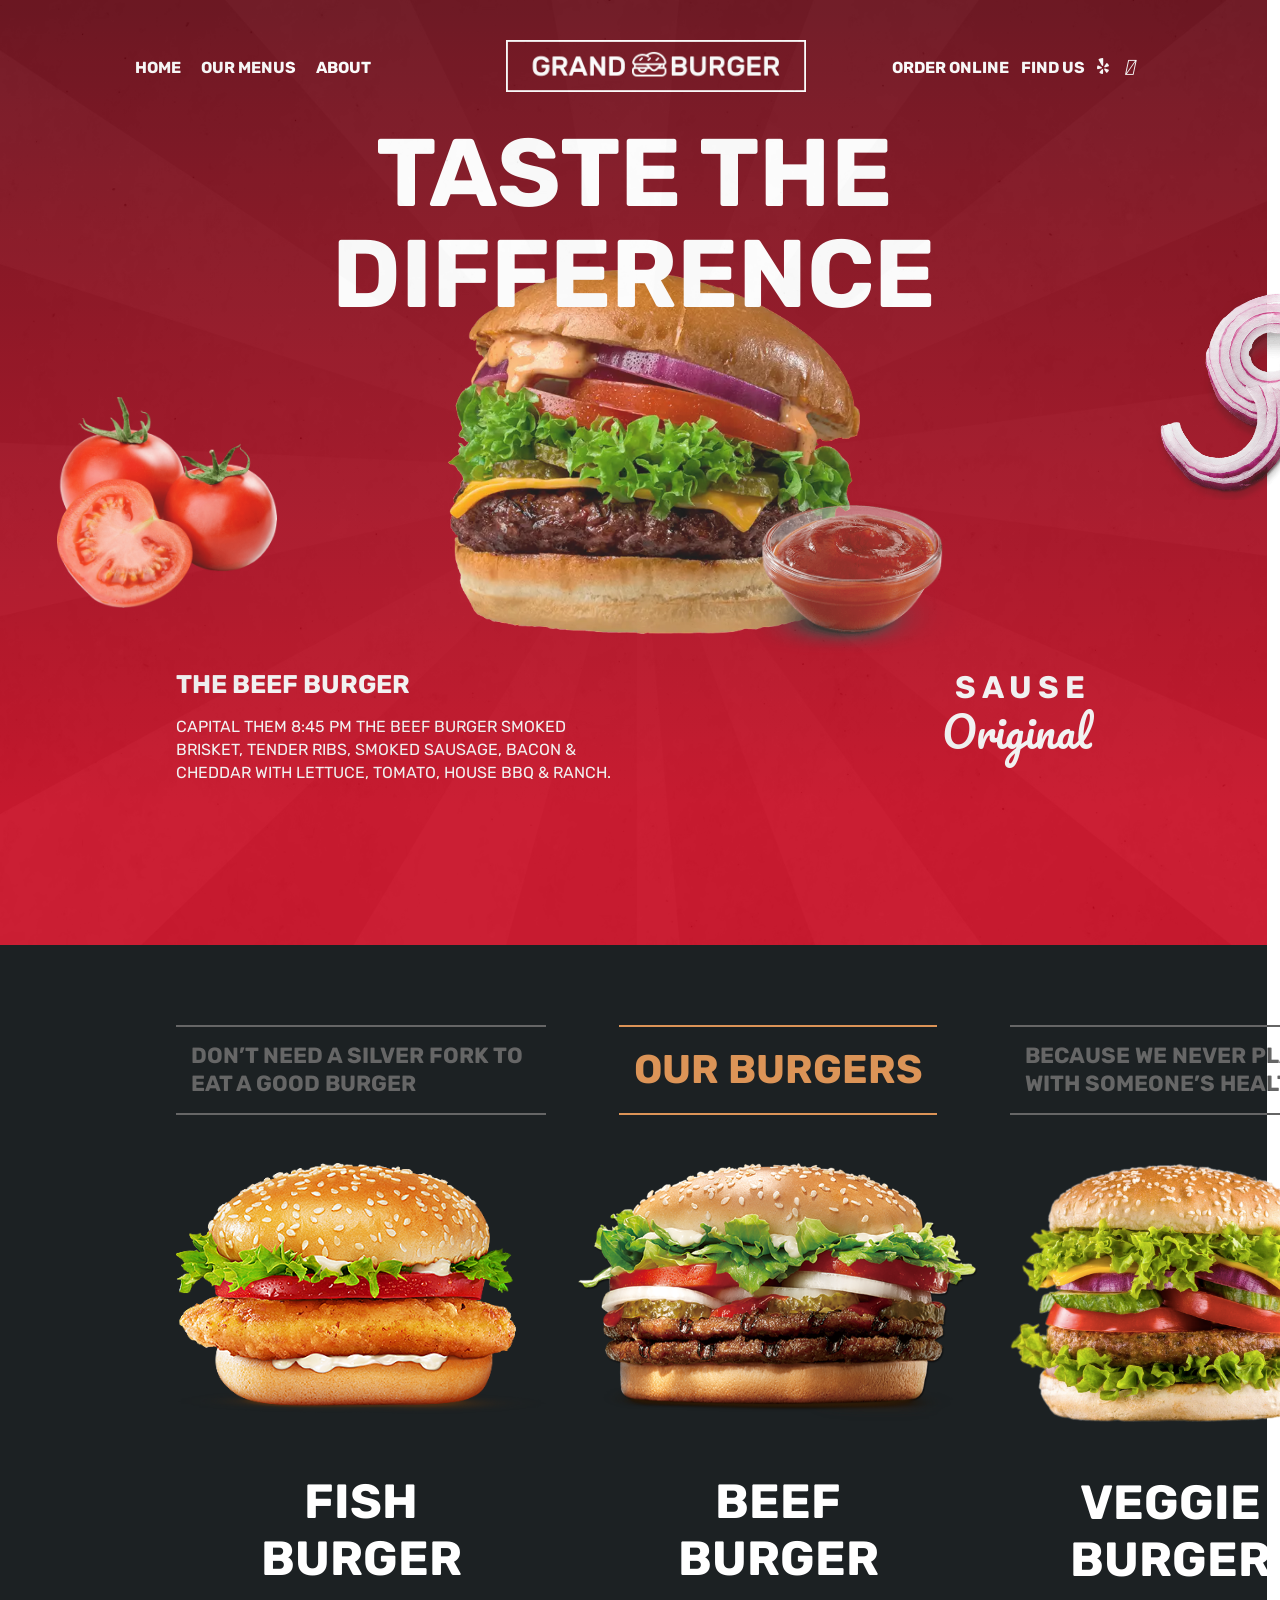
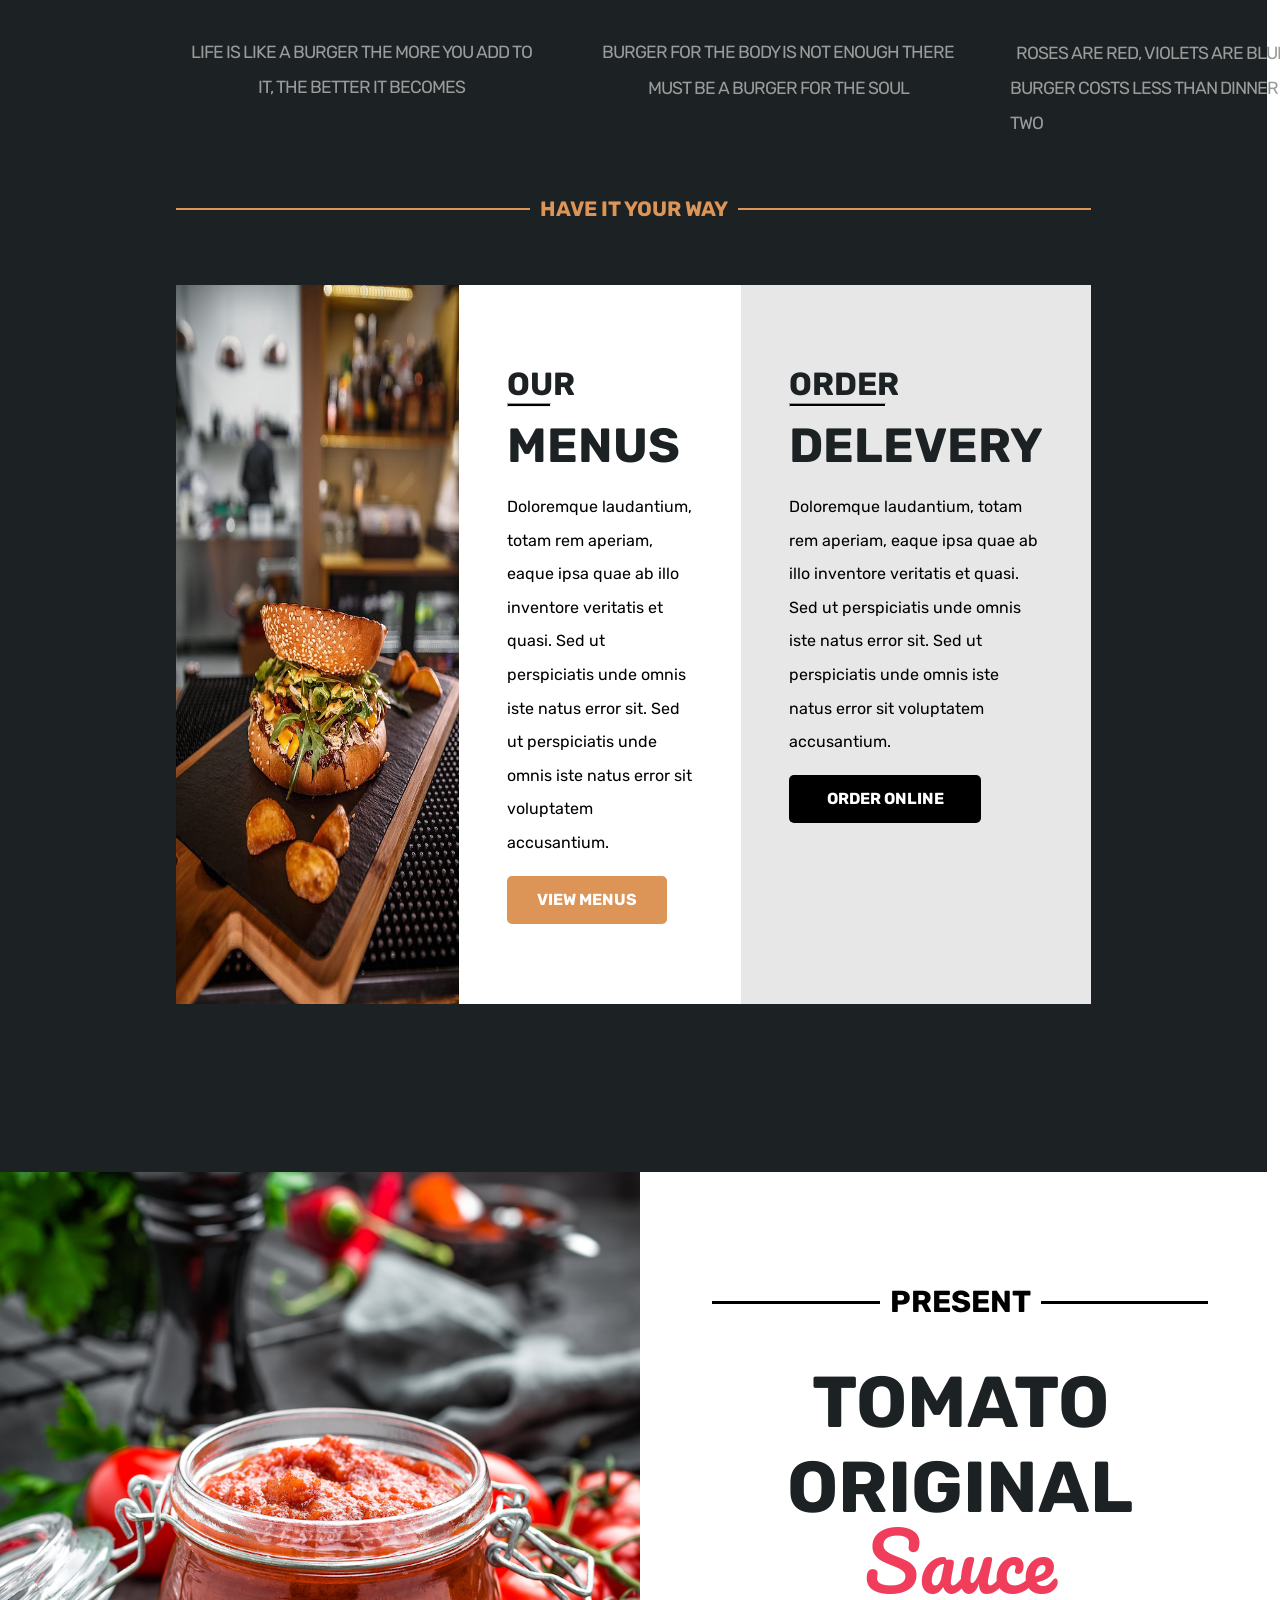
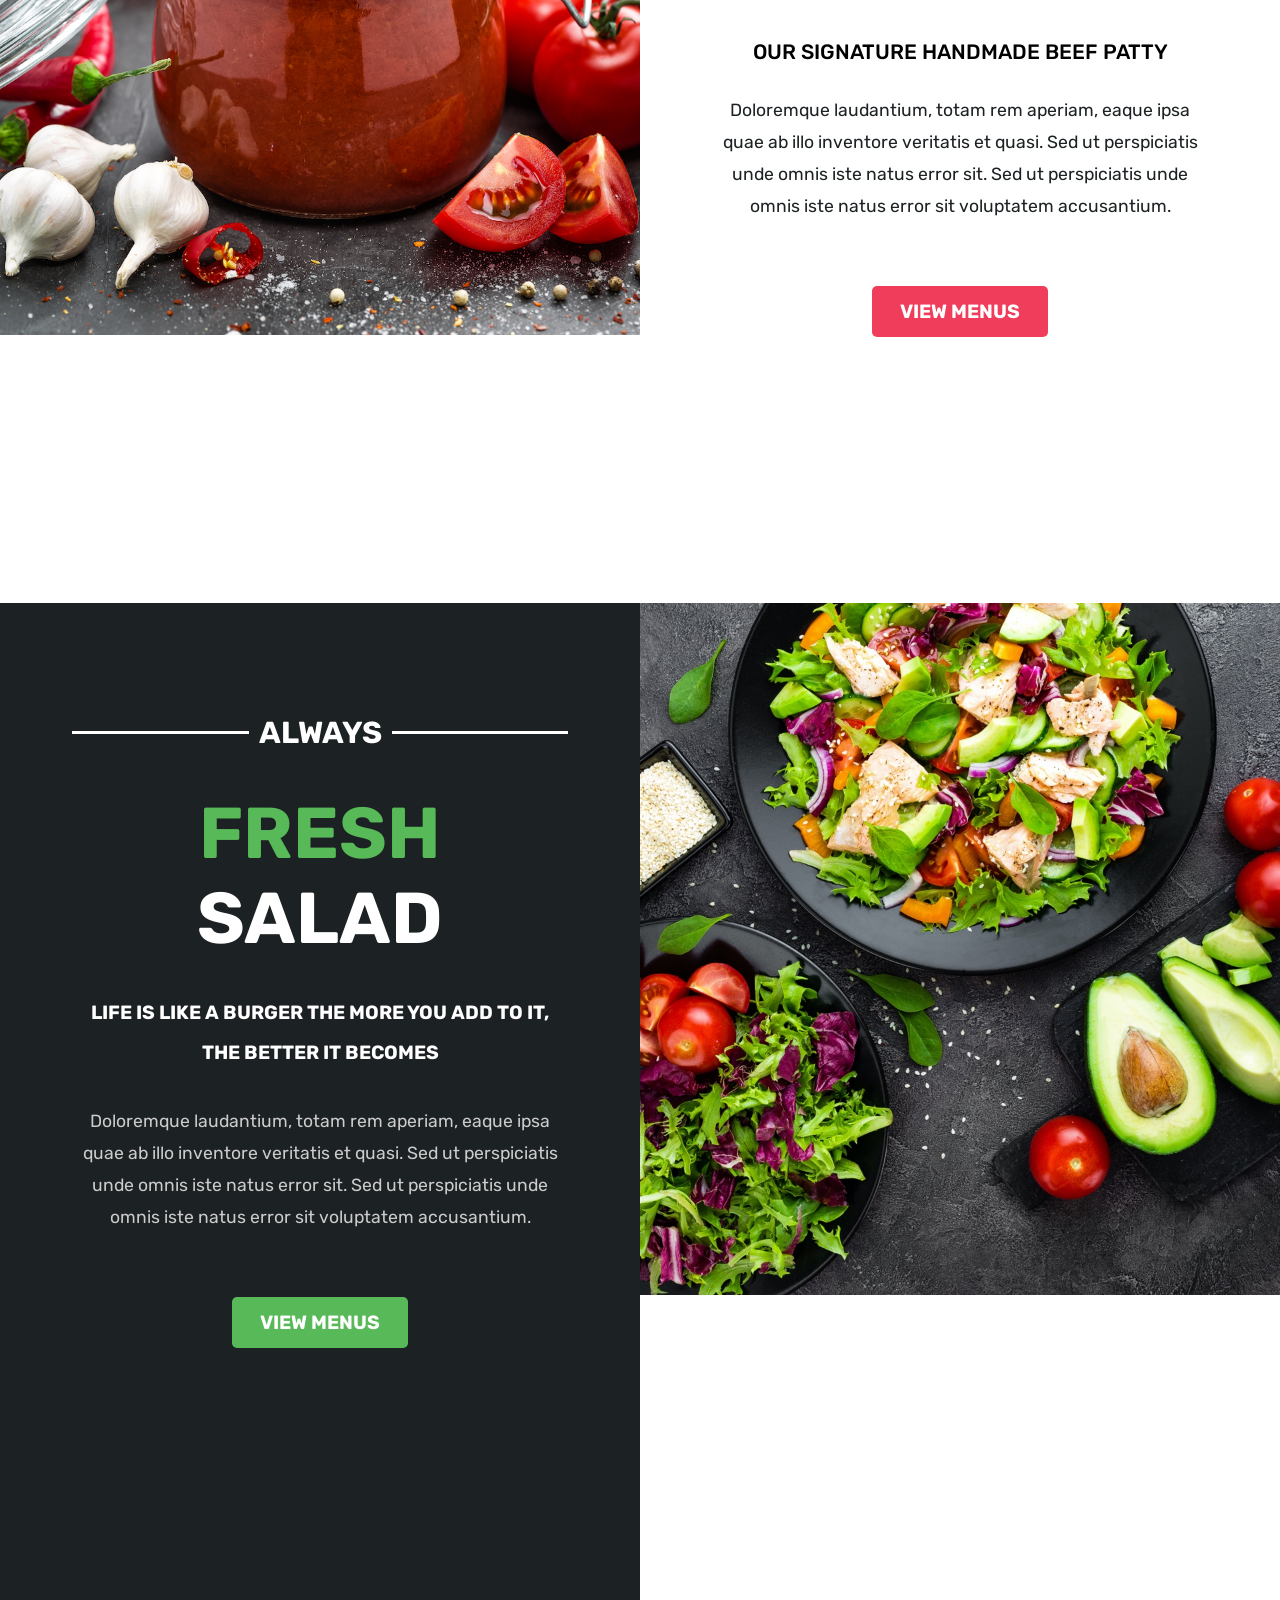
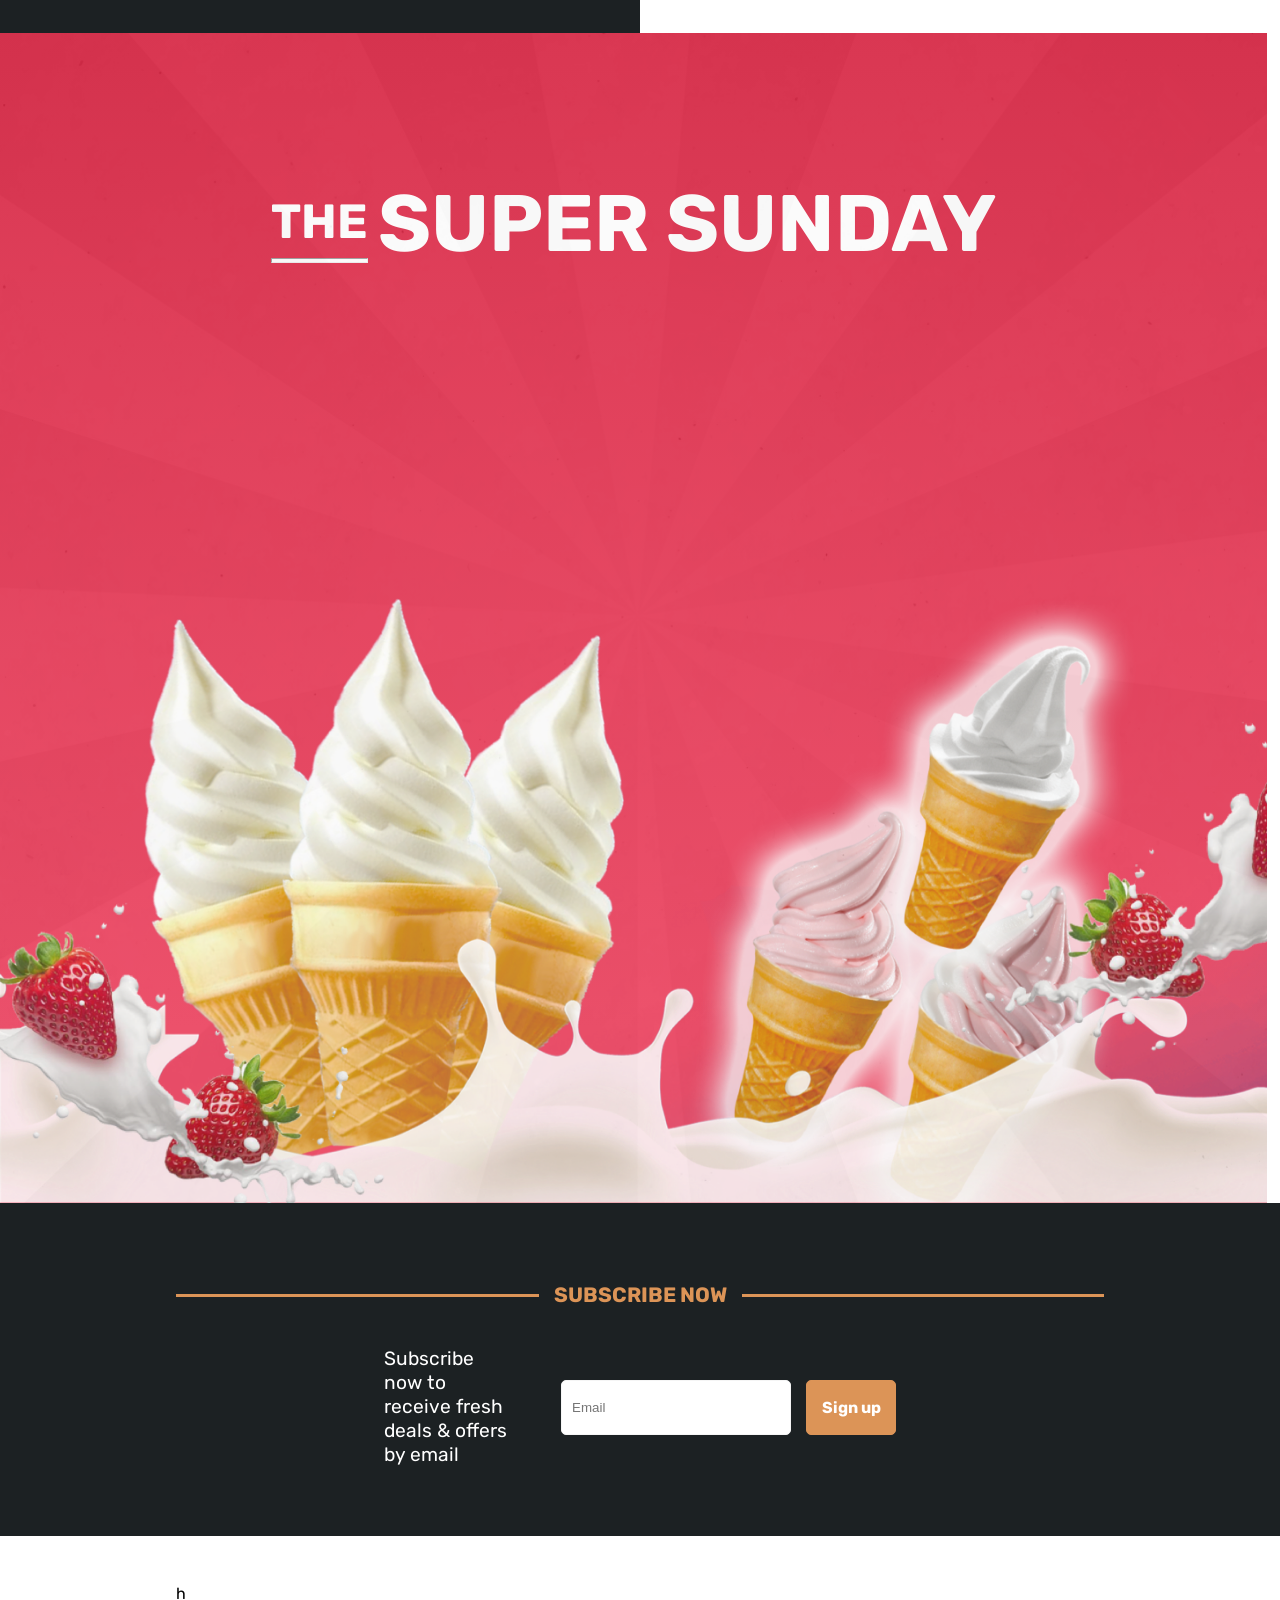
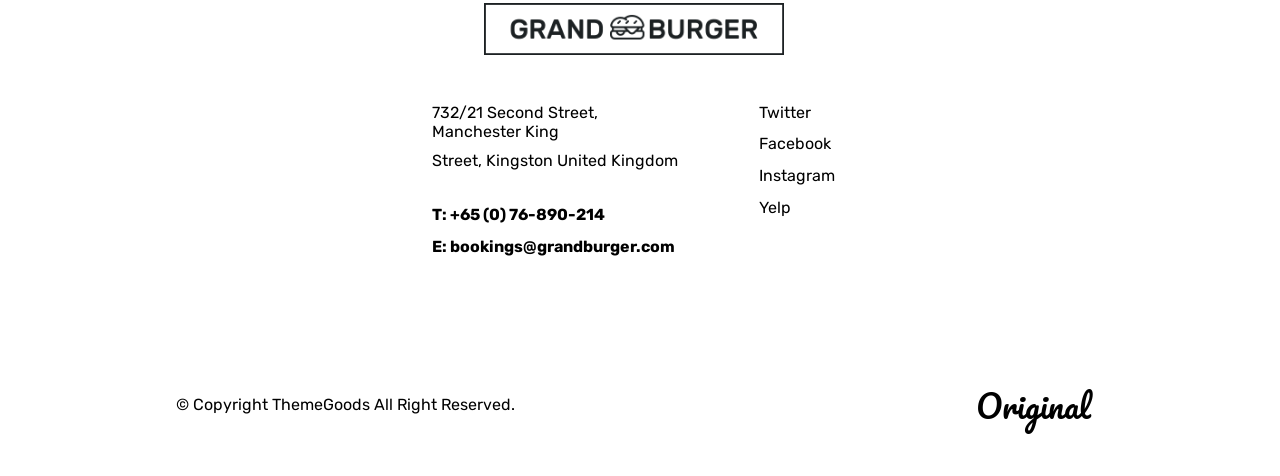
<file: index.html>
<!doctype html>
<html lang="en">

<head>
    <meta charset="UTF-8" />
    <meta name="viewport" content="width=device-width, initial-scale=1.0" />
    <title>Home</title>
    <link rel="stylesheet" href="index.css" />
    <link rel="preconnect" href="https://fonts.googleapis.com" />
    <link rel="preconnect" href="https://fonts.gstatic.com" crossorigin />

    <link rel="stylesheet" href="https://cdnjs.cloudflare.com/ajax/libs/font-awesome/6.5.0/css/all.min.css" />
    <link rel="stylesheet" href="https://cdnjs.cloudflare.com/ajax/libs/font-awesome/4.7.0/css/font-awesome.min.css" />
    <link rel="preconnect" href="https://fonts.googleapis.com" />
    <link rel="preconnect" href="https://fonts.gstatic.com" crossorigin />
    <link
        href="https://fonts.googleapis.com/css2?family=Pacifico&family=Rubik+Mono+One&family=Rubik:ital,wght@0,300..900;1,300..900&display=swap"
        rel="stylesheet" />
</head>

<body>
    <section class="main-background">
        <div class="background">
            <header class="navigation">
                <div class="home-menu-about">
                    <ul class="list-menu">
                        <li>HOME</li>
                        <li>OUR MENUS</li>
                        <li>ABOUT</li>
                    </ul>
                </div>

                <!-- break -->

                <div class="grand-burger">
                    <img src="grand-burger-logo.png" alt="grand-burger" width="300px" />
                </div>

                <!-- break -->

                <div class="order-find-us tracking-in-contract-bck-top">
                    <ul class="list-order">
                        <li>ORDER ONLINE</li>
                        <li>FIND US</li>
                        <li class="nav-icons">
                            <i class="fa-brands fa-yelp"></i>
                            <i class="fTaste The fa-tripadvisor"></i>
                        </li>
                    </ul>
                </div>
            </header>

            <div class="hero-text">
                <div class="taste-the-diff">
                    <div>
                        <span>
                            <h2>TASTE THE</h2>
                        </span>
                    </div>
                    <div>
                        <span>
                            <h2>DIFFERENCE</h2>
                        </span>
                    </div>
                </div>

                <div class="burger-image">
                    <div class="burger-image-2">
                        <img src="beef-burger.png" alt="burger" width="420px" />
                    </div>
                    <div class="sause-png">
                        <img src="sause.png" alt="sause" width="280px" id="sause" />
                    </div>
                    <div id="tomatos">
                        <img src="tomatos.png" alt="tomatos" width="220px" />
                    </div>

                    <div class="onions2">
                        <img src="onions.png" alt="onions" width="230px" id="onions" />
                    </div>

                    <div></div>
                </div>

                <div class="hero-specification">
                    <div class="burger-text">
                        <h2>THE BEEF BURGER</h2>

                        <div class="burger-text2">
                            <span>
                                capital them 8:45 PM The Beef Burger Smoked Brisket, Tender
                                Ribs, Smoked Sausage, Bacon & Cheddar With
                            </span>

                            <span> lettuce, tomato, house BBQ & ranch. </span>
                        </div>
                    </div>
                    <div class="sause-text">
                        <h2>SAUSE</h2>
                        <span> Original </span>
                    </div>
                </div>
            </div>
        </div>
    </section>

    <!-- break -->

    <section class="type-of-burger">
        <div class="type-of-burger-container">
            <div class="fish-burger">
                <p>Don’t need a silver fork to eat a good burger</p>

                <div>
                    <img src="fish-burger.png " alt="fish-burger" width="370" />
                </div>

                <div class="fish-burger-title" style="margin-top: 0.45rem">
                    <h2 style="display: flex; flex-direction: column; align-items: center">
                        <span> FISH </span>
                        <span> BURGER </span>
                    </h2>
                </div>

                <div class="burger-quote">
                    <span> Life is like a burger the more you add to </span>

                    <span> it, the better it becomes </span>
                </div>
            </div>

            <div class="beef-burger">
                <p>Our Burgers</p>

                <div>
                    <img src="beef-burger (1).png" alt="beef-burger" width="400" />
                </div>

                <div>
                    <div class="beef-burger-title">
                        <h2 style="
                  display: flex;
                  flex-direction: column;
                  align-items: center;
                ">
                            <span> BEEF </span>

                            <span> BURGER </span>
                        </h2>
                    </div>
                </div>

                <div class="burger-quote">
                    <span> Burger for the body is not enough there </span>

                    <span> must be a burger for the soul </span>
                </div>
            </div>

            <div class="veggie-burger">
                <p>Because we never play with someone’s health</p>
                <div>
                    <img src="veggie-burger.png" alt="veggie-burger" width="320px" />
                </div>

                <div>
                    <div class="veggie-burger-title">
                        <h2 style="
                  display: flex;
                  flex-direction: column;
                  align-items: center;
                ">
                            <span> VEGGIE </span>
                            <span> BURGER </span>
                        </h2>
                    </div>
                </div>
                <div class="burger-quote2">
                    <span> Roses are red, violets are blue. The </span>

                    <span> burger costs less than dinner for two </span>
                </div>
            </div>
        </div>

        <!-- break -->

        <section class="have-it-your-way">
            <div style="display: flex; align-items: center; text-align: center">
                <div style="flex: 1; border-top: 2px solid #dc9457"></div>
                <span style="margin: 0 10px; color: #dc9457"> Have it your way </span>
                <div style="flex: 1; border-top: 2px solid #dc9457"></div>
            </div>
        </section>

        <section class="page-cards">
            <div class="page-cards-container">
                <div>
                    <img src="delicious-burger-P8VTY5Y-683x1024.jpg" alt="delicious-burger-P8VTY5Y-683x1024"
                        width="100%" height="100%" />
                </div>
                <div class="our-menus">
                    <div class="menu-title">
                        <span>
                            OUR
                            <hr style="width: 24%; background-color: black; height: 4px" />
                        </span>
                        <span> MENUS </span>
                    </div>

                    <div class="our-menus-text">
                        Doloremque laudantium, totam rem aperiam, eaque ipsa quae ab illo
                        inventore veritatis et quasi. Sed ut perspiciatis unde omnis iste
                        natus error sit. Sed ut perspiciatis unde omnis iste natus error
                        sit voluptatem accusantium.
                    </div>

                    <div class="VIEW-menus">VIEW MENUS</div>
                </div>

                <div class="order">
                    <div class="menu-title">
                        <span>
                            ORDER
                            <hr style="width: 38%; background-color: black; height: 4px" />
                        </span>
                        <span> DELEVERY </span>
                    </div>

                    <div class="our-menus-text">
                        Doloremque laudantium, totam rem aperiam, eaque ipsa quae ab illo
                        inventore veritatis et quasi. Sed ut perspiciatis unde omnis iste
                        natus error sit. Sed ut perspiciatis unde omnis iste natus error
                        sit voluptatem accusantium.
                    </div>

                    <div class="order-menus">ORDER ONLINE</div>
                </div>
            </div>
        </section>
    </section>

    <script>
        let lastTop = 9999;
        let loaded = false;

        function animateHeroText() {
            const headings = document.querySelectorAll(".taste-the-diff h2");
            headings.forEach((el) => {
                el.classList.remove("animate");
                void el.offsetWidth;
                el.classList.add("animate");
            });
        }

        window.addEventListener("load", function () {
            animateHeroText();
            setTimeout(() => {
                loaded = true;
            }, 1500);
        });

        const observer = new IntersectionObserver(
            (entries) => {
                const entry = entries[0];
                const currentTop = entry.boundingClientRect.top;

                if (entry.isIntersecting && currentTop > lastTop && loaded) {
                    animateHeroText();
                }

                lastTop = currentTop;
            },
            { threshold: 0.2 },
        );

        observer.observe(document.querySelector(".taste-the-diff"));
    </script>

    <section class="sause-and-salad-image-grid">
        <div class="tomato-sause-image">
            <img src="tomato-sauce-PNZ86VD.jpg" alt="tomato-sauce-PNZ86VD" width="100vw" />
        </div>

        <div class="tomato-sause-description">
            <section class="present">
                <div style="display: flex; align-items: center; text-align: center">
                    <div style="flex: 1; border-top: 3px solid #000000"></div>
                    <span style="
                margin: 0 10px;
                color: #000000;
                font-size: 1.9em;
                font-weight: bolder;
                text-transform: uppercase;
              ">
                        PRESENT
                    </span>
                    <div style="flex: 1; border-top: 3px solid #000000"></div>
                </div>

                <div class="present-sub-container">
                    <div class="tomato-original-text">
                        <span> TOMATO </span>
                        <span> ORIGINAL </span>
                    </div>
                    <div class="sause-cursive">Sauce</div>
                    <div class="patty-text">OUR SIGNATURE HANDMADE BEEF PATTY</div>
                    <div class="patty-description">
                        Doloremque laudantium, totam rem aperiam, eaque ipsa quae ab illo
                        inventore veritatis et quasi. Sed ut perspiciatis unde omnis iste
                        natus error sit. Sed ut perspiciatis unde omnis iste natus error
                        sit voluptatem accusantium.
                    </div>

                    <div class="menu-button">VIEW MENUS</div>
                </div>
            </section>
        </div>

        <section class="fresh-slalad-description">
            <div style="display: flex; align-items: center; text-align: center">
                <div style="flex: 1; border-top: 3px solid #ffffff"></div>
                <span style="
              margin: 0 10px;
              color: #ffffff;
              font-size: 1.9em;
              font-weight: bolder;
              text-transform: uppercase;
            ">
                    ALWAYS
                </span>
                <div style="flex: 1; border-top: 3px solid #ffffff"></div>
            </div>

            <div class="salad-sub-container">
                <div class="salad-conatiner-text">
                    <span> FRESH </span>
                    <span style="color: white"> SALAD </span>
                </div>

                <div class="salad-conatiner-text-2">
                    <span> life is like a burger the more you add to it, </span>
                    <span> the better it becomes </span>
                </div>
                <div class="salad-description">
                    Doloremque laudantium, totam rem aperiam, eaque ipsa quae ab illo
                    inventore veritatis et quasi. Sed ut perspiciatis unde omnis iste
                    natus error sit. Sed ut perspiciatis unde omnis iste natus error sit
                    voluptatem accusantium.
                </div>

                <div class="menu-button-salad">VIEW MENUS</div>
            </div>
        </section>

        <div class="fresh-slalad-image">
            <img src="salad-with-fish-fresh-vegetable-salad-with-salmon-JTZV4UK.jpg" alt="" />
        </div>
    </section>

    <!-- break -->

    <section class="icecream">
        <div class="icecream-cover">
            <div class="ice-cream-text">
                <span>THE
                    <hr />
                </span>
                <span>SUPER SUNDAY</span>
            </div>

            <div class="icecream-image">
                <img src="ice-cream.png" alt="icecream" />
                <img src="strawberry.png" alt="strawberry" width="600px" />
                <img src="strawberry2.png" alt="strawberry2" width="600px" />
            </div>
        </div>
    </section>

    <section class="subscribe">
        <div>
            <div class="sub-now">
                <div style="display: flex; align-items: center; text-align: center">
                    <div style="flex: 1; border-top: 3px solid #dc9457"></div>
                    <span style="margin: 0 15px; color: #dc9457"> SUBSCRIBE NOW </span>
                    <div style="flex: 1; border-top: 3px solid #dc9457"></div>
                </div>
            </div>
            <div class="subscribe-button-text">
                <div class="deals-offer">
                    <span> Subscribe now to receive fresh </span>
                    <span> deals & offers by email </span>
                </div>

                <div class="sub-button">
                    <div class="enter-email">
                        <input type="email" placeholder="Email" />
                    </div>
                    <div class="signup-button">
                        Sign up

                    </div>
                </div>
            </div>
        </div>
    </section>
    <footer>


        <div class="footer-container-1">
            h
            <div class="footer-container-2">

                <div class="grand-burger-logo-image">
                    <img src="logo-dark.png" alt="logo" width="300">

                </div>
                <div class="contact-main-container"> 

                    <div class="contact-info-location">
                        <span style="display: flex; flex-direction: column; gap: 10px; margin-bottom: 1.4rem; margin-top: 1rem;">
                            <span>
                                732/21 Second Street, Manchester King
                            </span>

                            <span>
                                Street, Kingston United Kingdom
                            </span>
                        </span>

                        <span style="font-weight: bolder;">
                            T: +65 (0) 76-890-214
                        </span>

                        <span style="font-weight: bolder;">
                            E: bookings@grandburger.com
                        </span>

                    </div>

                    <div class="social-media">
                        <sapn>Twitter</sapn>
                        <sapn>Facebook</sapn>
                        <sapn>Instagram</sapn>
                        <sapn>Yelp</sapn>

                    </div>

                </div>


            </div>
 <div class="copy-right">
            <span>
                © Copyright ThemeGoods All Right Reserved.
            </span>
            <span class="origina-text-cursive">
                Original
            </span>

        </div>



        </div>
       
    </footer>
</body>

</html>
</file>
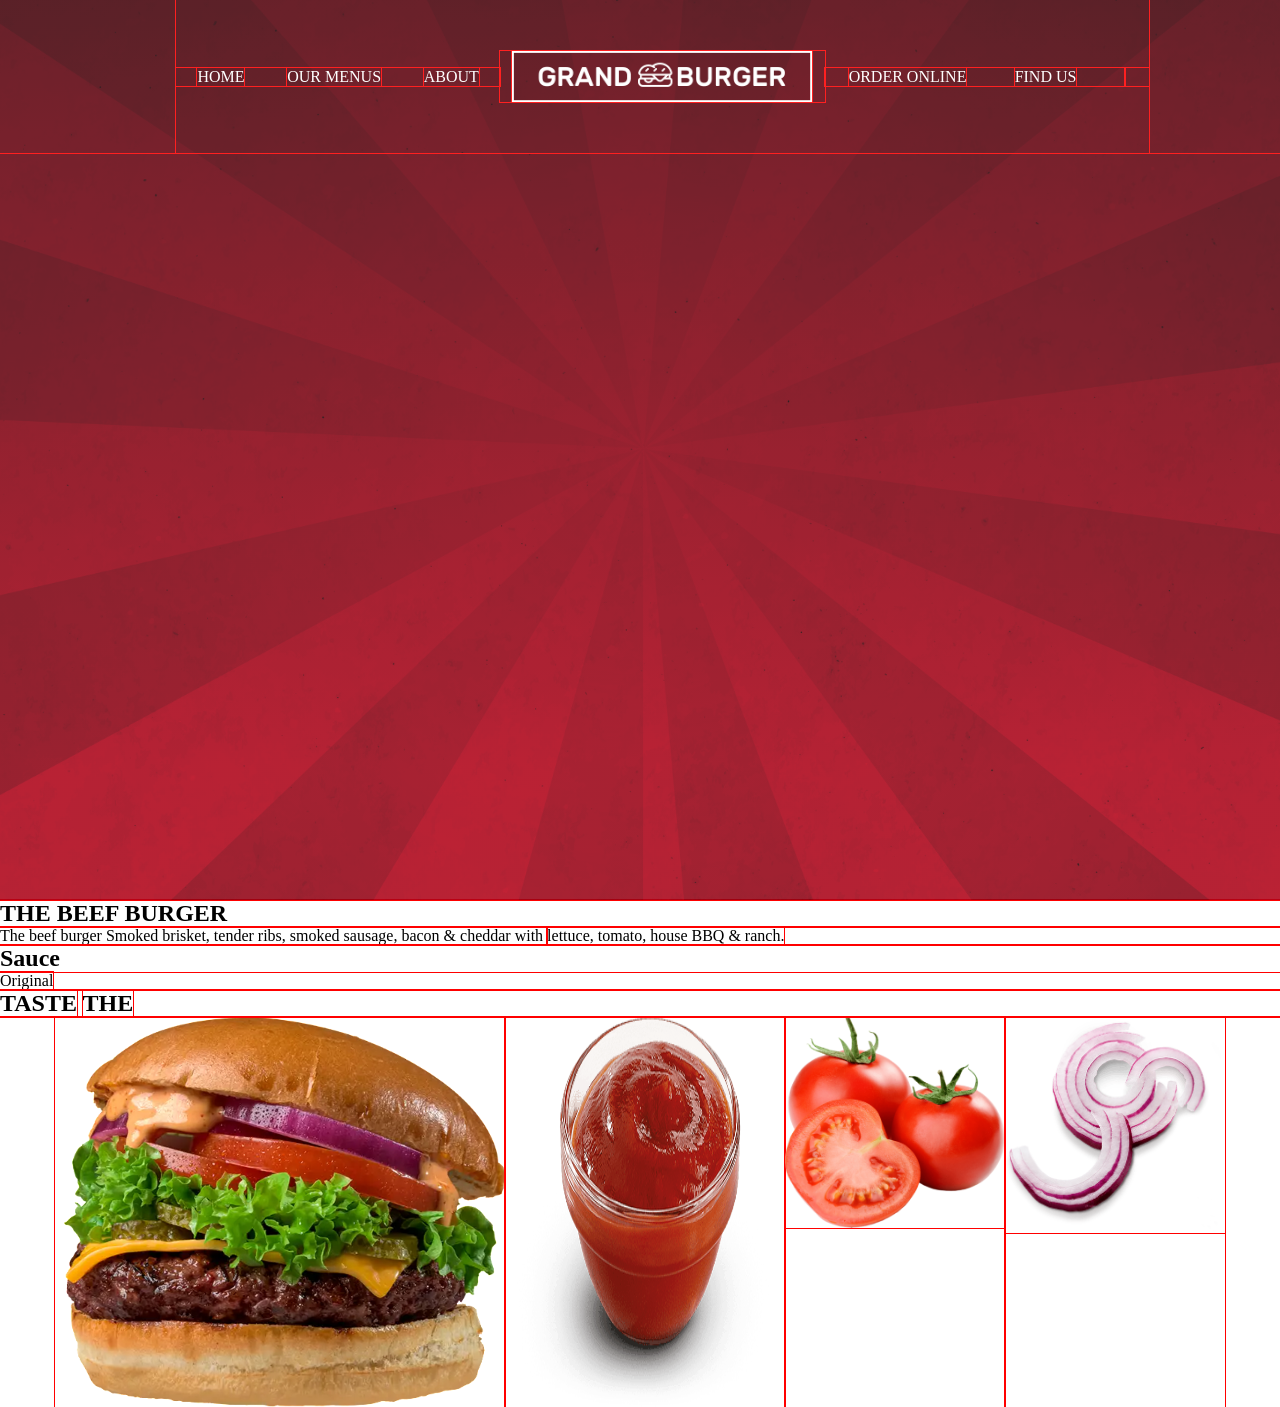
<file: try.html>
<!DOCTYPE html>
<html lang="en">
<head>
    <meta charset="UTF-8">
    <meta name="viewport" content="width=device-width, initial-scale=1.0">
    <title>Document</title>
    <link rel="stylesheet" href="try.css">

</head>
<body>
   <div class="main-container">
    <header class="head-menu"> 
        <div class="main-head-container">
            <div>
               
                <ul class="list-menu">
                    <li>HOME</li>
                    <li>OUR MENUS</li>
                    <li>ABOUT</li>
                </ul>
               
            </div>
            <div class="burger-image">
                   
                   <img src="grand-burger-logo.png" alt="grand-burger" width="300px" />
            </div>
            <div>
                
                    <ul class="list-order">
                    <li>ORDER ONLINE</li>
                    <li>FIND US</li>
                    <li class="nav-icons">
                        <i class="fa-brands fa-yelp"></i>
                        <i class="fTaste The fa-tripadvisor"></i>
                    </li>
                </ul>
            </div>
            
        </div>

    </header>
   </div>
</body>
</html>
  <!-- burger-specification-text -->
<div class="hero-specification">
                    <div class="burger-text">
                        <h2>
                            THE BEEF BURGER
                        </h2>
                        

                        <div class="burger-text2">
                            <span>
                                The beef burger
                            Smoked brisket, tender ribs, smoked sausage, bacon & cheddar with
                        </span>

                        <span>
                            lettuce, tomato, house BBQ & ranch.
                        </span>
                        </div>
                    </div>
                    <div class="sause-text">
                              <h2>
                                Sauce
                              </h2>
                              <span>
                                Original
                              </span>
                    </div>
                </div>



                <!-- main-burger-text -->

                 <h2 class="hero-text-child">
                <div>
                    <span>TASTE</span>
                    <span>THE</span>
                </div>

                
            </h2>
        
            <div class="burger-image">
                <img src="beef-burger.png" alt="burger" width="450px" id="" />
                <img src="sause.png" alt="sause" width="280px" id="sause" />
                <div id="tomatos">
                    <img src="tomatos.png" alt="tomatos" width="220px">
                </div>

                <div>
                    <img src="onions.png" alt="onions" width="220px" id="onions">
                </div>

                
            </div>
</file>
<file: index.css>
* {
  margin: 0;
  padding: 0;
  box-sizing: border-box;

  /* outline: 1px solid red; */
}

.main-background {
  height: 105vh;
  width: 99vw;
  background-color: #c8021a;
  background-image: url(backgroundimg1.jpg);
  background-size: cover;
  background-repeat: no-repeat;
  background-position: center;


}

.background {
  height: 100%;
  width: 100%;

  background:
    linear-gradient(180deg, #000000 -80%, #c8021a 85%);

  opacity: 0.87;



}

.navigation {
  font-family: "Rubik", sans-serif;
  color: white;
  font-size: 1em;
  font-weight: bolder;
  display: flex;
  justify-content: space-evenly;
  flex-wrap: wrap;
  align-items: center;
  padding-top: 2.5rem;
}

li {
  list-style-type: none;
}

.home-menu-about {
  width: 20vw;
}

.list-menu {
  display: flex;
  justify-content: space-around;
  flex-wrap: wrap;
}

.list-menu>li {
  cursor: pointer;
}

.grand-burger {
  width: 20vw;
}

.order-find-us {
  width: 20vw;
}

.list-order {
  display: flex;
  justify-content: space-around;
  flex-wrap: wrap;
}

.list-order>li {
  cursor: pointer;
}

.nav-icons {
  display: flex;
  gap: 1rem;
}

.grand-burger {
  cursor: pointer;
}

.taste-the-diff {
  overflow: hidden;
  font-family: "Rubik", monospace;
  padding-top: 2rem;
  width: 100%;
  color: white;
  display: flex;
  flex-direction: column;
  align-items: center;
  position: relative;
  z-index: 1;
  font-size: 4em;
  font-weight: 400;
  line-height: 90px;
  /* letter-spacing: -7px; */
}

.burger-image {
  display: flex;
  justify-content: space-around;
  position: relative;
  top: -60px;
  z-index: 0;
  width: 90%;
  margin-left: 5rem;
  flex-direction: column;
}

.burger-image-2 {
  display: flex;
  justify-content: space-around;
  position: relative;
}

#sause {
  position: absolute;
  top: 235px;
  left: 55%;
}

#tomatos {
  position: absolute;
  left: -2%;
  top: 35%;
}

.onions2 {
  height: 221px;
  width: 221px;

  position: absolute;
  top: 9px;
  left: 89.1%;
  overflow: hidden;
}

#onions {
  position: absolute;
  top: 9px;
  left: 60px;
}

.sause-png {
  width: 220px;
}

.burger-text {
  display: flex;
  gap: 1rem;
  flex-direction: column;
}

.burger-text>h2 {
  font-size: 1.6em;
  font-weight: bolder;
  /* line-height: 0px; */
}

.burger-text2 {
  text-transform: uppercase;
  font-size: 1em;
  font-weight: 400;
  line-height: 23px;
}

.sause-text {
  font-size: 1.3em;
  font-weight: bolder;
  display: flex;
  gap: 0.6rem;
  flex-wrap: wrap;
  flex-direction: column;
  align-items: flex-end;

  flex-direction: column;
}

.sause-text>h2 {
  letter-spacing: 6px;
}

.sause-text>span {
  font-family: "Pacifico", cursive;
  font-size: 2em;
  font-weight: 400;
  position: relative;
  top: -20px;
}

.hero-specification {
  font-family: "Rubik", sans-serif;
  display: grid;
  grid-template-columns: repeat(2, 1fr);
  padding: 0 11rem;
  color: whitesmoke;
  position: relative;
  top: -25px;
}

.type-of-burger {
  background-color: #1c2123;
  height: 203vh;
  width: 99vw;
  font-family: "Rubik", sans-serif;
  padding: 5rem 11rem;
}

.fish-burger {
  display: flex;
  flex-direction: column;
  gap: 3rem;
  align-items: center;
}

.beef-burger {
  display: flex;
  flex-direction: column;
  gap: 3rem;
  align-items: center;
}

.veggie-burger {
  display: flex;
  flex-direction: column;
  gap: 3rem;
  align-items: center;
}

.fish-burger>p {
  text-transform: uppercase;
  color: #666666;
  border-top: 2px solid #666666;
  border-bottom: 2px solid #666666;
  padding: 15px;
  font-size: 22px;
  font-weight: bold;
  line-height: 28px;
}

.beef-burger>p {
  text-transform: uppercase;
  color: #dc9457;
  padding: 15px;
  font-size: 40px;
  font-weight: bold;
  line-height: 56px;

  border-top: 2px solid #dc9457;
  border-bottom: 2px solid #dc9457;
}

.veggie-burger>p {
  text-transform: uppercase;
  color: #666666;
  border-top: 2px solid #666666;
  border-bottom: 2px solid #666666;
  padding: 15px;
  font-size: 22px;
  font-weight: bold;
  line-height: 28px;
}

.fish-burger-title {
  text-transform: uppercase;
  color: white;
  font-size: 2em;
}

.beef-burger-title {
  text-transform: uppercase;
  color: white;
  font-size: 2em;
}

.veggie-burger-title {
  text-transform: uppercase;
  color: white;
  font-size: 2em;
}

.type-of-burger-container {
  display: grid;
  grid-template-columns: repeat(3, 1fr);
  column-gap: 2rem;
}

.burger-quote {
  color: #9b9b9b;
  font-size: 1.1em;
  display: flex;
  flex-direction: column;
  align-items: center;
  text-transform: uppercase;
  line-height: 2em;
  letter-spacing: -1px;
}

.burger-quote2 {
  color: #9b9b9b;
  font-size: 1.1em;
  display: flex;
  flex-direction: column;
  align-items: center;
  text-transform: uppercase;
  line-height: 2em;
  letter-spacing: -1px;
}

.have-it-your-way {
  margin-top: 3.5rem;
  font-size: 1.3em;
  text-transform: uppercase;
  font-weight: bolder;
}

.page-cards {
  margin-top: 4rem;
  font-family: "Rubik", sans-serif;
}

.page-cards-container {
  display: grid;
  grid-template-columns: repeat(3, 1fr);
}

.our-menus {
  background-color: #ffffff;
  padding: 5rem 3rem;
  display: flex;
  flex-direction: column;
  gap: 1rem;
}

.order {
  background-color: #e7e7e7;
  padding: 5rem 3rem;
  display: flex;
  flex-direction: column;
  gap: 1rem;
}

.menu-title {
  display: flex;
  flex-direction: column;
  gap: 0.6rem;
  color: #1c2123;
}

.menu-title>span:nth-of-type(1) {
  font-weight: bolder;
  font-size: 2em;
}

.menu-title>span:nth-child(2) {
  font-weight: bolder;
  font-size: 3em;
}

.our-menus-text {
  line-height: 2.1em;
}

.VIEW-menus {
  background-color: #dc9457;
  height: 3rem;
  width: 10rem;
  color: white;
  font-weight: bolder;
  display: flex;
  justify-content: center;
  align-items: center;
  border-radius: 5px;
  cursor: pointer;
}

.order-menus {
  background-color: #000000;
  height: 3rem;
  width: 12rem;
  color: white;
  font-weight: bolder;
  display: flex;
  justify-content: center;
  align-items: center;
  border-radius: 5px;
  cursor: pointer;
}

/* Hero text animation */
@keyframes trackingInContractBckTop {
  0% {
    opacity: 0;
    transform: translateX(0) translateY(-101%) translateZ(0);
  }

  100% {
    opacity: 1;
    transform: translateX(0) translateY(0) translateZ(0);
  }
}

.taste-the-diff h2 {
  opacity: 0;
  transform: translateX(0) translateY(-101%) translateZ(0);
  display: inline-block;
}

.taste-the-diff h2.animate {
  animation: trackingInContractBckTop 500ms ease forwards;
}

.taste-the-diff>div:nth-child(1) h2.animate {
  animation-delay: 100ms;
}

.taste-the-diff>div:nth-child(2) h2.animate {
  animation-delay: 300ms;
}

.sause-and-salad-image-grid {
  font-family: "Rubik", sans-serif;
  display: grid;
  grid-template-columns: repeat(2, 1fr);
  grid-template-rows: repeat(2, 1fr);
}

.tomato-sause-image {
  overflow: hidden;
  width: 100%;
  height: 114.5vh;
 
}

.tomato-sause-image>img {
  position: relative;

  top: -26%;
 min-width: 100%;
  min-height: 100%;
}

.tomato-sause-description {
  padding: 7rem 4.5rem;
  background-color: #ffffff;
  width: 100%;
  height: 114.5vh;
}

.present-sub-container {
  display: flex;
  align-items: center;
  flex-direction: column;
  margin-top: 2.5rem;

}

.tomato-original-text {
  font-size: 4.5rem;
  font-weight: bolder;
  display: flex;
  flex-direction: column;
  align-items: center;
  color: #1c2123;
}

.sause-cursive {
  font-size: 5rem;

  font-family: "Pacifico", cursive;
  position: relative;
  top: -40px;
  color: #ef3d5b;
}

.patty-text {
  font-size: 1.3rem;
  font-weight: 500;
  position: relative;
  top: -30px;
}

.patty-description {
  font-size: 1.1rem;
  text-align: center;
  color: #1c2123;
  line-height: 2rem;
}

.menu-button {
  margin-top: 4rem;
  background-color: #ef3d5b;
  height: 3.2rem;
  width: 11rem;
  color: #ffffff;
  font-weight: bolder;
  display: flex;
  font-size: 1.2rem;
  justify-content: center;
  align-items: center;
  border-radius: 5px;
  cursor: pointer;
}

.fresh-slalad-description {
  padding: 7rem 4.5rem;
  background-color: #1C2123;
  width: 100%;
  height: 114.5vh;
}

.salad-sub-container {
  display: flex;
  align-items: center;
  flex-direction: column;
  margin-top: 2.5rem;
}

.salad-conatiner-text {
  font-size: 4.5rem;
  font-weight: bolder;
  display: flex;
  flex-direction: column;
  align-items: center;
  color: #57B957;
}

.salad-conatiner-text-2 {
  color: white;
  display: flex;
  flex-direction: column;
  align-items: center;
  margin-top: 2rem;
  font-size: 1.2rem;
  line-height: 2.5rem;
  text-transform: uppercase;
  font-weight: bold;
}

.salad-description {
  font-size: 1.1rem;
  text-align: center;
  color: #CCCCCC;
  line-height: 2rem;
  margin-top: 2rem;
}

.menu-button-salad {
  margin-top: 4rem;
  background-color: #57B957;
  height: 3.2rem;
  width: 11rem;
  color: #ffffff;
  font-weight: bolder;
  display: flex;
  font-size: 1.2rem;
  justify-content: center;
  align-items: center;
  border-radius: 5px;
  cursor: pointer;

}

.fresh-slalad-image {
  overflow: hidden;
  width: 100%;
  height: 114.5vh;

}

.fresh-slalad-image>img {
  position: relative;

  top: -26%;
  width: 100%;
}

.icecream {
  height: 130vh;
  width: 99vw;
  background-color: #EF3D5B;
  position: relative;
  background-image: url(backgroundimg1.jpg);

  background-size: cover;
  background-repeat: no-repeat;
  background-position: center;

  background-color: transparent;

}

.icecream-cover {
 
  height: 100%;
  width: 100%;
  background:
    linear-gradient(180deg, #C50323 -80%, #EF3D5B 85%);
  opacity: 0.87;


  background-blend-mode: multiply;
  position: relative;
display: flex;
justify-content: space-around;




}

.icecream-image {
  position: absolute;
  bottom: 0;
  width: 100%;
  overflow: hidden;
  
}


.icecream-image img:nth-child(1) {
  display: block;

  width: 100%;
  object-fit: cover;
}

.icecream-image img:nth-child(2) {
  position: absolute;
  top: 50%;
  left: -15%;

}
.icecream-image img:nth-child(3) {
  position: absolute;
  top: 20%;
  right: -23%;

}
.ice-cream-text{
  color: white;
  display: flex;
  flex-direction: row;
  font-family: "Rubik", sans-serif;
  gap: 10px;
  padding-top: 8rem;
  height: 28vh;
  align-items: center;
  
  
}
.ice-cream-text span:nth-child(2){
  font-size: 5rem;
  font-weight: bold;
}
.ice-cream-text span:nth-child(1){
  padding-top: 10px;
  font-size: 3rem;
  font-weight: bold;
}
.ice-cream-text span:nth-child(1)>hr{
margin-top: .5rem;
height: 5px;
background-color: white;
}
.subscribe{
  height: 37vh;
background-color: #1C2123;
  width: 100%;
  padding: 5rem 11rem;
    font-family: "Rubik", sans-serif;
}
.sub-now{
  
  font-size: 1.3em;
  text-transform: uppercase;
  font-weight: bolder;
}
.deals-offer{
  display: flex;
  flex-direction: column;
  align-items: flex-end;
  color: white;
  font-size: 1.2rem;
  font-weight: 400;
  line-height: 1.5rem;
}
.subscribe-button-text{
  display: flex;
  align-items: center;
  gap: 3rem;
    /* justify-content: space-evenly; */
   padding: 2.5rem 13rem;

 
}
.sub-button{
  display: flex;
  align-items: center;
  gap: 15px;
  
}
.enter-email{
  height: 55px;
  width: 18vw;
  display: flex;
  align-items: center;
  padding-left: 10px;
  border-radius: 5px;
  border: solid 1px whitesmoke;
  background-color: white;
}
.enter-email input{
  outline: none;
  border: none;
}
.signup-button{
  color: white;
  height: 55px;
  font-weight: bold;
  display: flex;
  align-items: center;
  justify-content: center;
  border-radius: 5px;
   border: solid 1px #DC9457;
  width: 7vw;
  background-color: #DC9457;
  transition-duration: 0.3s;

}
.signup-button:hover{
  background-color: white;
  color:#DC9457;
  border: solid 1px #DC9457;
}
footer{
 height: 60vh;
  width: 99vw;
}
.footer-container-1{
  font-family: "Rubik", sans-serif;
  padding: 3rem 11rem;
  height: 87%;
  width: 100%;
  
}
.footer-container-2{
    padding: 0 16rem;
  height: 100%;
  width: 100%;
  display: flex;
    gap: 2rem;
    flex-direction: column;

}
.grand-burger-logo-image{
  display: flex;
  justify-content: center;
}

.contact-info-location{
  display: flex;
  flex-direction: column;
  gap: .8rem;
}
.social-media{
  display: flex;
  flex-direction: column;
  margin-top: 1rem;
  gap: .8rem;
}
.contact-main-container{
  display: flex;
  gap: 5rem;

  
}
.copy-right{
  display: flex;
  justify-content: space-between;
      align-items: center;



}
.origina-text-cursive{
  font-family: "Pacifico", cursive;
  font-size: 2em;
  font-weight: 400;
  
  
}
</file>
<file: try.css>
*{
    box-sizing: border-box;
    margin: 0;
    padding: 0;
    outline: red 1px solid;

}
li{
    list-style-type: none;
}
html,body{
    width: 100%;
    height: 100%;
}
.main-container {
  
  height: 100vh;
  width: 100vw;
  background:linear-gradient(180deg, #000000 -80%, #c8021a 85%) , url("backgroundimg1.jpg") ;
background-size: cover;
  background-repeat: no-repeat;
  background-position: center;
  background-blend-mode: multiply;

 
  opacity: 0.87;

  
  /* background-color: transparent; */
 
}
.burger-image{
    display: flex;
    justify-content: center;
}
.main-container{
    height:100vh;
    width: 100vw;
}
.head-menu{
    height: 17%;
    color: white;
    
}
.main-head-containe{
    height: 100%;

}
.main-head-container{
    height: 100%;
    width: 76%;
    margin-left:11rem;
    display: grid;
        align-items: center;

    grid-template-columns: repeat(3 , 1fr);
}
.list-menu{
    
    display: flex;
    justify-content: space-around;
    flex-wrap: wrap;

}
.list-menu>li{
    cursor: pointer;
}
.list-order{
    
    display: flex;
    justify-content: space-around;
    flex-wrap: wrap;

}
.list-order>li{
    cursor: pointer;

}
</file>
